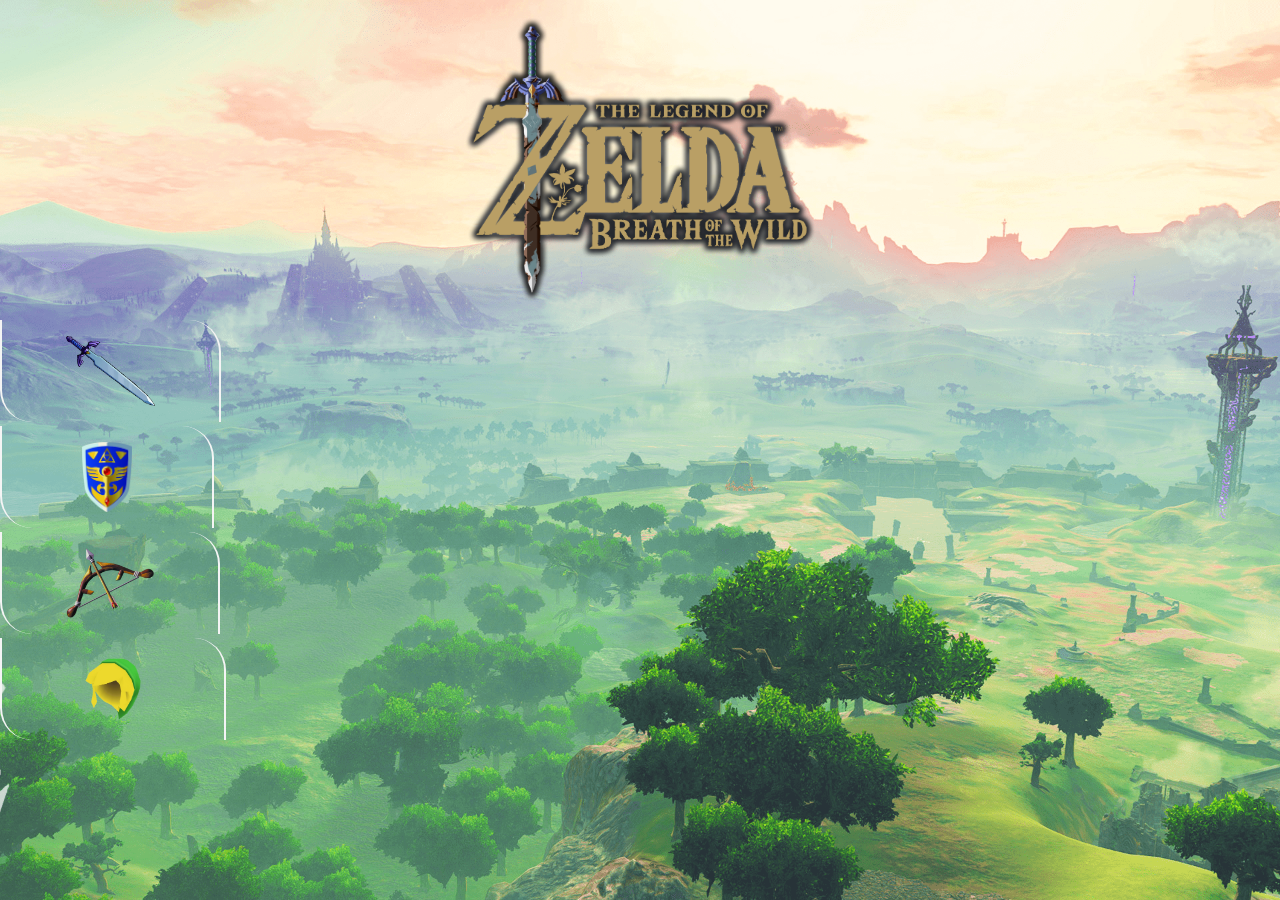
<file: Wiki_TLOZ_Botw/html/index.html>
<!-- 
    Alexis Teodosio et Marvin Rodrigues
    04.11.2025
    Site Web à deux (sur Zelda botw) 
 -->
<!DOCTYPE html>
<html lang="fr">
<head>
    <script src="../JavaScript/script.js" defer></script>
    <meta charset="UTF-8">
    <meta name="viewport" content="width=device-width, initial-scale=1.0">
    <title>Acceuil</title>
    <link rel="stylesheet" href="../css/style.css">
</head>
<body class="accueil">
    <header>
        <img src="../img/Logo_botw.png" alt="Logo du jeu zelda" class="logo">
    </header>
    <main>
        <article>
            <div class="lien">
                <div class="medoh">
                    <a href="Armes.html">
                        <img class="image" src="../img/Ms.png" alt="Armes photo">
                    </a>
                </div>
                <div class="rudania">
                    <a href="Armes.html">
                        <img class="image1" src="../img/bouclier.png" alt="Bouclier photo">
                    </a>
                </div>
            </div>
            <div class="lien">
                <div class="ruta">
                    <a href="Armes.html">
                        <img class="image" src="../img/arc.png" alt="Arc photo">
                    </a>
                </div>
                <div class="naboris">
                    <a href="Armes.html">
                        <img class="image" src="../img/chapeau.png" alt="chapeau photo">
                    </a>
                </div>
            </div>
        </article>
    </main>
    <footer>

    </footer>
</body>
</html>
</file>
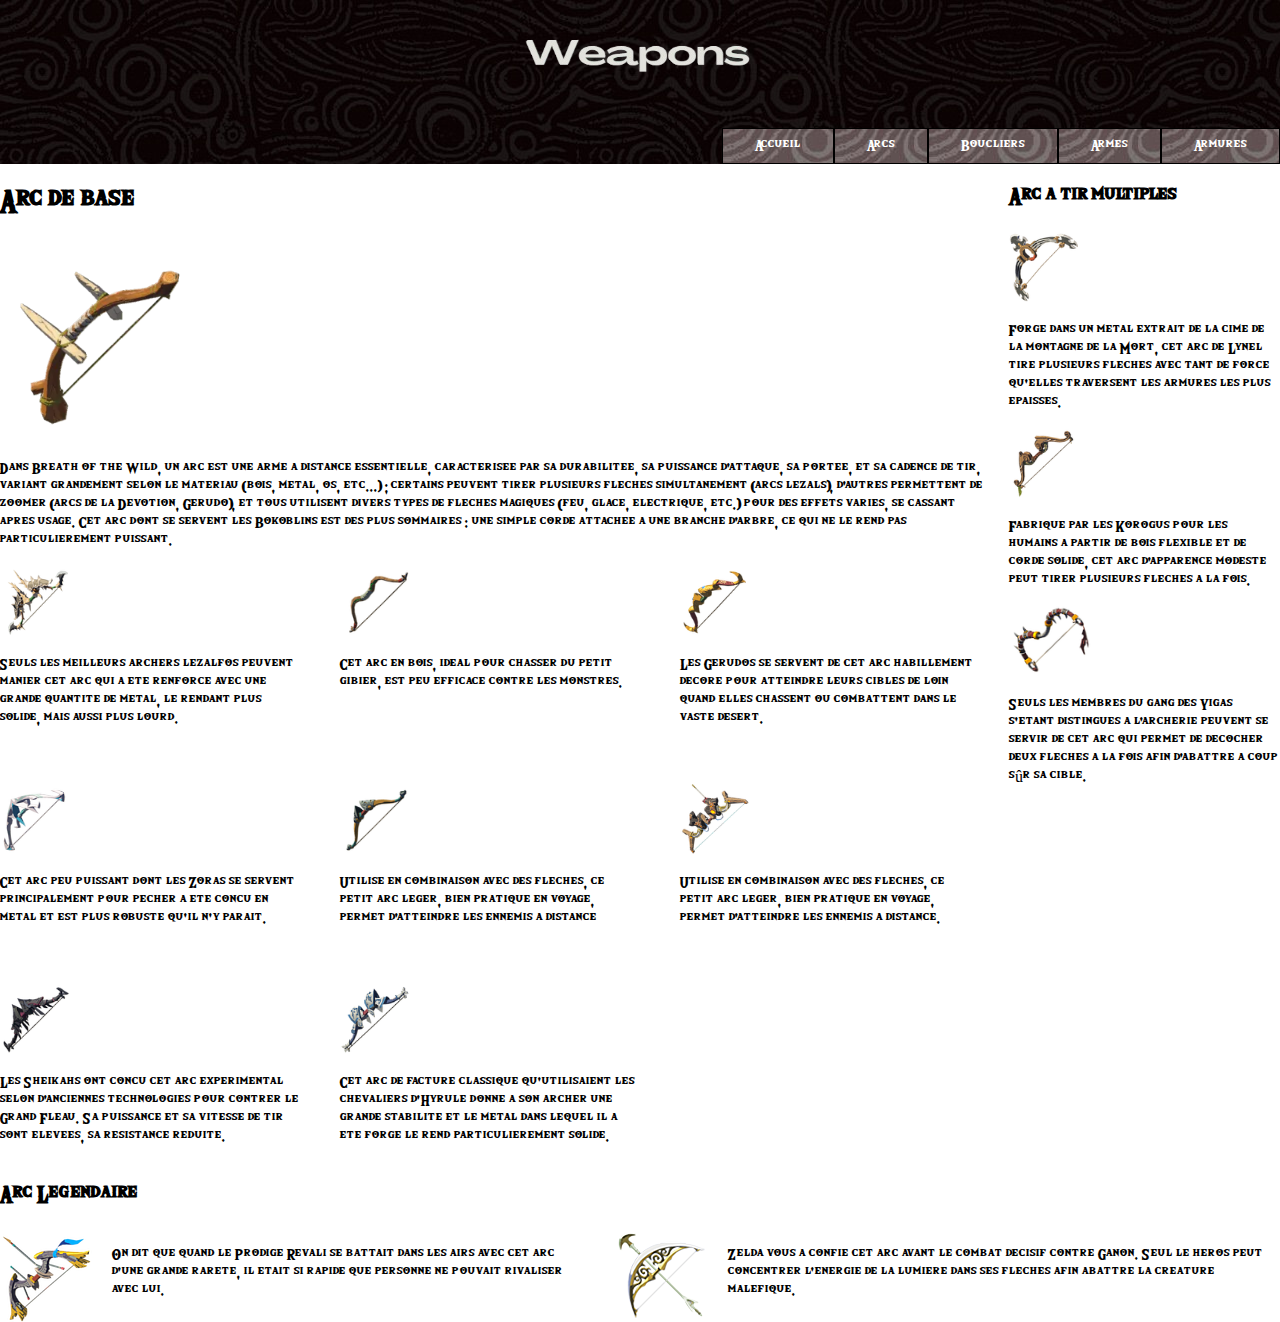
<file: Wiki_TLOZ_Botw/html/Arcs.html>
<!-- 
    Alexis Teodosio et Marvin Rodrigues
    04.11.2025
    Site Web a deux (sur Zelda botw) 
 -->
<!DOCTYPE html>
<html lang="fr">
<head>
    <meta charset="UTF-8">
    <meta name="viewport" content="width=device-width, initial-scale=1.0">
    <title>Arcs Zelda</title>
    <link rel="stylesheet" href="../css/style.css">
</head>
<body class="body-arc">
    <header class="header-armes">
        <div class="weapons-icon">
            <img src="../img/img-Principal/weapons.png" alt="logo weapons">
        </div>
        <nav class="nav-link">
            <a href="../html/index.html" class="nav-item">Accueil</a>
            <a href="../html/arcs.html" class="nav-item">Arcs</a>
            <a href="../html/Boucliers.html" class="nav-item">Boucliers</a>
            <a href="../html/Armes.html" class="nav-item">Armes</a>
            <a href="../html/armures.html" class="nav-item">Armures</a>
        </nav>
    </header>
    <main class="main-arc">
        <div class="bloc-principal">
            <section class="section-principal">
                <article class="decription-principal-arc">
                    <h1>Arc de base</h1>
                    <img src="../img/img-Arcs/Arc_Principal.webp" alt="Arc principal">
                    <p>Dans Breath of the Wild, un arc est une arme a distance essentielle, caracterisee par sa durabilitee, sa puissance d'attaque, sa portee, et sa cadence de tir, variant grandement selon le materiau (bois, metal, os, etc...) ; certains peuvent tirer plusieurs fleches simultanement (arcs lezals), d'autres permettent de zoomer (arcs de la Devotion, Gerudo), et tous utilisent divers types de fleches magiques (feu, glace, electrique, etc.) pour des effets varies, se cassant apres usage. Cet arc dont se servent les Bokoblins est des plus sommaires : une simple corde attachee a une branche d'arbre, ce qui ne le rend pas particulierement puissant.</p>
                </article>
                <section class="section-secondaire">
                    <article>
                        <img src="../img/img-Arcs/Arc_Lezal_en_Acier_BOTW.png" alt="Arc lezal">
                        <p>Seuls les meilleurs archers lezalfos peuvent manier cet arc qui a ete renforce avec une grande quantite de metal, le rendant plus solide, mais aussi plus lourd.</p>
                    </article>
                    <article>
                        <img src="../img/img-Arcs/Arc_en_Bois.png" alt="Arc en bois">
                        <p>Cet arc en bois, ideal pour chasser du petit gibier, est peu efficace contre les monstres.</p>
                    </article>
                    <article>
                        <img src="../img/img-Arcs/Arc_Gerudo.png" alt="Arc Gerudo">
                        <p>Les Gerudos se servent de cet arc habillement decore pour atteindre leurs cibles de loin quand elles chassent ou combattent dans le vaste desert.</p>
                    </article>
                    <article>
                        <img src="../img/img-Arcs/Arc_Zora.png" alt="Arc Zora">
                        <p>Cet arc peu puissant dont les Zoras se servent principalement pour pecher a ete concu en metal et est plus robuste qu'il n'y parait.</p>
                    </article>
                    <article>
                        <img src="../img/img-Arcs/Arc_de_Voyageur.png" alt="Arc de Voyageur">
                        <p>Utilise en combinaison avec des fleches, ce petit arc leger, bien pratique en voyage, permet d'atteindre les ennemis a distance</p>
                    </article>
                    <article>
                        <img src="../img/img-Arcs/Arc_Archeonique.png" alt="Arc Archeonique">
                        <p>Utilise en combinaison avec des fleches, ce petit arc leger, bien pratique en voyage, permet d'atteindre les ennemis a distance.</p>
                    </article>
                    <article>
                        <img src="../img/img-Arcs/Arc_Garde_Royal.png" alt="Arc garde Royal">
                        <p>Les Sheikahs ont concu cet arc experimental selon d'anciennes technologies pour contrer le Grand Fleau. Sa puissance et sa vitesse de tir sont elevees, sa resistance reduite.</p>
                    </article>
                    <article>
                        <img src="../img/img-Arcs/Arc_Chevalier.png" alt="Arc de Chevalier">
                        <p>Cet arc de facture classique qu'utilisaient les chevaliers d'Hyrule donne a son archer une grande stabilite et le metal dans lequel il a ete forge le rend particulierement solide.</p>
                    </article>
                </section>
            </section>
            <aside>
                <h2>Arc a tir multiples</h2>
                <article>
                    <img src="../img/img-Arcs/Arc_du_Dieu_Bestial.png" alt="Arc du dieu bestial">
                    <p>Forge dans un metal extrait de la cime de la montagne de la Mort, cet arc de Lynel tire plusieurs fleches avec tant de force qu'elles traversent les armures les plus epaisses.</p>
                </article>
                <article>
                    <img src="../img/img-Arcs/Arc_des_Sylvains.png" alt="Arc des Sylvains">
                    <p>Fabrique par les Korogus pour les humains a partir de bois flexible et de corde solide, cet arc d'apparence modeste peut tirer plusieurs fleches a la fois.</p>
                </article>
                <article>
                    <img src="../img/img-Arcs/Arc_Double_Encoche.png" alt="Arc a double encoche">
                    <p>Seuls les membres du gang des Yigas s'etant distingues a l'archerie peuvent se servir de cet arc qui permet de decocher deux fleches a la fois afin d'abattre a coup sûr sa cible.</p>
                </article>
            </aside>
        </div>
        <h2>Arc Legendaire</h2>
        <section class="section-arc-legendaire">
            <article>
                <img src="../img/img-Arcs/Arc_de_Aigle.png" alt="Arc de l'aigle">
                <p>On dit que quand le Prodige Revali se battait dans les airs avec cet arc d'une grande rarete, il etait si rapide que personne ne pouvait rivaliser avec lui.</p>
            </article>
            <article>
                <img src="../img/img-Arcs/Arc_de_Lumiere.png" alt="Arc de Lumiere">
                <p>Zelda vous a confie cet arc avant le combat decisif contre Ganon. Seul le heros peut concentrer l'energie de la lumiere dans ses fleches afin abattre la creature malefique.</p>
            </article>
        </section>
    </main>
    <footer>

    </footer>
</body>
</html>
</file>
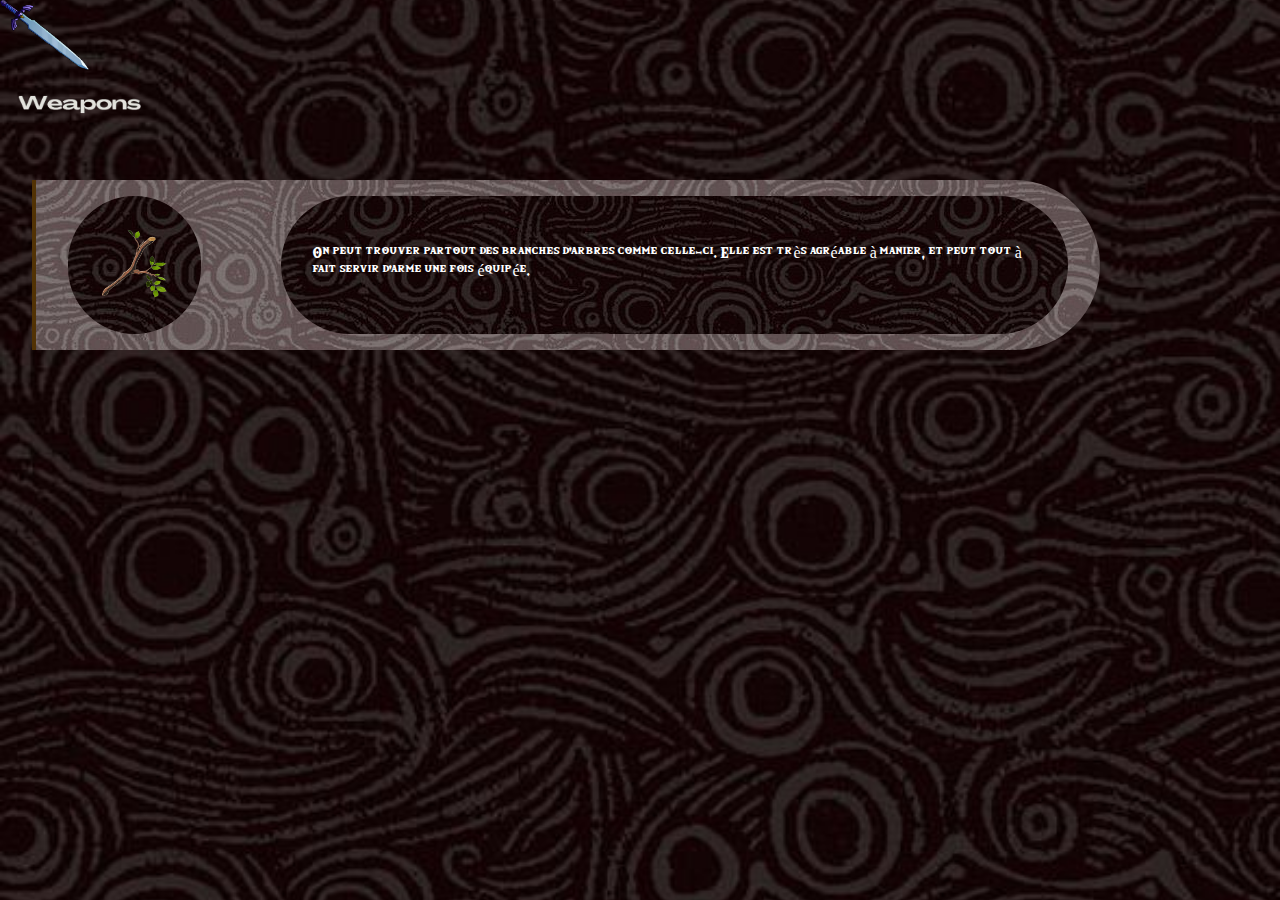
<file: Wiki_TLOZ_Botw/html/Armes.html>
<!-- 
    Alexis Teodosio et Marvin Rodrigues
    04.11.2025
    Site Web à deux (sur Zelda botw) 
 -->
<!DOCTYPE html>
<html lang="fr">
<head>
    <meta charset="UTF-8">
    <meta name="viewport" content="width=device-width, initial-scale=1.0">
    <title>Armes Zelda</title>
    <link rel="stylesheet" href="../css/style.css">
</head>
<body class="fond-arme">
    <header class="header-arme">
            <div class="ms-icon"><img src="../img/Ms.png" alt="image de master sword"></div>
            <div class="weapons"><img src="../img/weapons.png" alt="logo weapons"></div>
    </header>
    <main>
        <div class="description-arme">
            <div class="imgArme"><img src="../img/Branche_d'Arbre_BOTW.png" alt=""></div>
            <div class="txtArme"><p>On peut trouver partout des branches d'arbres comme celle-ci. Elle est très agréable à manier, et peut tout à fait servir d'arme une fois équipée.</p>
        </div></div>
    </main>
    <footer>

    </footer>
</body>
</html>
</file>
<file: Wiki_TLOZ_Botw/css/style.css>
/*css general*/
body{
    display: flex;
    flex-direction: column;
    min-height: 100vh;
    min-width: 100vh;
    background-repeat: no-repeat;
    background-attachment: fixed;
    background-size: cover;
    background-position: center;
    margin: 0;
    padding: 0;
    color: white;
    font-family:The_Wild_Breath_of_Zelda;
}
header{
    /* margin-bottom: auto; */
}
a{
    color: white;
    text-decoration: none;
}


/*DÉBUT PAGE D'ACCEUIL*/

/* fond */
.accueil{
    background-image: url(../img/img-Principal/Fond-accueil.png);
}

.logo{
    display: block;
    margin: 0 auto;
    height: 20rem;
    width: 25rem;
}

/* flexbox navigation */

.lien-accueil{
    display: flex;
    justify-content: space-evenly;
    line-height: 9rem;
} 

/* bordure navigation */

.image{   
    border-right: 2px solid #f4f4f4;
    border-left: 2px solid #f4f4f4;
    border-radius: 0rem 2rem ;
    padding: 1rem 4rem;
}
.image1{   
    border-right: 2px solid #f4f4f4;
    border-left: 2px solid #f4f4f4;
    border-radius: 0rem 2rem ;
    padding: 1rem 5rem;
}

/* taille image navigation */

div img{
    height: 70px;
}

/* image des liens et les transitions */
.rudania img:hover{
    transition: 2s; 
    transform: scale(1.1);
    background-image: url(../img/img-Principal/rudania.png);
    background-position: center;
    background-size: contain;
    background-repeat: no-repeat;
}
.ruta img:hover{
    transition: 2s;
    transform: scale(1.1);
    background-image: url(../img/img-Principal/ruta.png);
    background-position: center;
    background-size: contain;
    background-repeat: no-repeat;
    background-attachment: fixed;
}
.medoh img:hover{
    transition: 2s;
    transform: scale(1.1);
    background-image: url(../img/img-Principal/medoh.png);
    background-position: center;
    background-size: contain;
    background-repeat: no-repeat;
    background-attachment: fixed;
}
.naboris img:hover{
    transition: 2s;
    transform: scale(1.1);
    background-image: url(../img/img-Principal/naboris.png);
    background-position: center;
    background-size: contain;
    background-repeat: no-repeat;
    background-attachment: fixed;
}


/* FIN DE LA PAGE D'ACCUEIL */




/* DÉBUT PAGE D'ARMES */


/* fond body */

.fond-arme{
    background-image: url(../img/img-Principal/fond-sheikah.jpg);
}

/* header */

/* fond header */

.header-armes{
    background-image: url(../img/img-Principal/fond-sheikah-modified.jpg);
}

/* taille icon header  */

.weapons-icon img{
    height: 8rem;
}

/*  icon position avec flexbox */

.weapons-icon{
    display: flex;
    flex-direction: column;
    align-items: center;
}

/* navigation */

.nav-link{
    display: flex;
    justify-content: end;
}
.nav-item{
    background-image: url(../img/img-Principal/fond-sheikahClaire.jpg);
    padding: 0.5rem 2rem;
    border:  1px solid black;
}

/* main */

.main-armes{
    display: flex;
}

/* flexbox des étiquettes (colonnes)*/

.etiquette-armes{
    display: flex;
    flex: 3;
    flex-direction: column;
    justify-content: start;
}

/* flexbox du lore et les padding margin et la couleur */

.lore{
    display: flex;
    flex: 1;
    flex-direction: column;
    background-image: url(../img/img-Principal/fond-sheikah2.jpg);
    padding: 1rem 2rem;
    margin: 2rem 2rem 2rem 0rem;
    border-left: 5px solid rgba(82, 50, 4, 0.993);
    border-radius: 10px;
    gap: 11rem;
}

/* intérieur des étiquettes */

.description-arme{
    display: flex;
    gap: 5rem;
    max-width: 1000px;
    margin: 2rem;
    padding: 1rem 2rem;
    border-radius: 0rem 15rem 15rem 0rem;
    font-size: 1rem;
    background-image: url(../img/img-Principal/fond-sheikahClaire.jpg);
    border-left: 4px solid rgba(82, 50, 4, 0.993);
}

/* texte dans les étiquettes */

.txtArme{
    margin: 0 auto;
    background-image: url(../img/img-Principal/fond-sheikah.jpg);
    border-radius: 5rem;
    padding: 2rem;
}

/* image dans les étiquettes */

.imgArme{
    margin: 0;
    border-radius: 5rem;
    padding: 2rem;
    background-image: url(../img/img-Principal/fond-sheikah.jpg);
}



/* FIN DE LA PAGE D'ARMES */



/* DEBUT DE LA PAGE D'ARC */


.main-arc{
    color: black;
    display: flex;
    flex-direction: column;
}

.decription-principal-arc{
    display: flex;
    flex-direction: column;
    flex-wrap: wrap;
    flex: 1;
}

.decription-principal-arc img{
    width: 200px;
    height: 200px;
}

.bloc-principal{
    display: flex;
    gap: 20px;
}
.section-principal{
    display: flex;
    flex-direction: column;
    flex-wrap: wrap;
}

.section-secondaire{
    display: inline-flex;
    flex-wrap: wrap;
    gap: 40px;
}

.section-secondaire article{
    width: 300px;
}


.section-arc-legendaire{
    display: flex;
    gap: 30px;
}

.section-arc-legendaire article{
    display: flex;
    gap: 20px;
}


/* FIN DE LA PAGE D'ARC */




/* DEBUT PAGE BOUCLIER */

.main-bouclier{
    color: black;
    display: flex;
    flex-direction: column;
    flex-wrap: wrap;
    gap: 40px;
}

.section-haut{
    display: flex;
    justify-content: space-evenly;
    flex-wrap: wrap;
}

.first-section-haut{
    display: flex;
    justify-content: space-evenly;
    gap: 10px;
}

.seconde-section-haut{
    display: flex;
    justify-content: space-around;
    gap: 10px;
}

.section-milieu-globale{
    display: flex;
    justify-content: space-between;
    flex-wrap: wrap;
}

.article-central{
    display: flex;
    flex-direction: column;
    justify-content: center;
    align-items: center;
}

.article-central img{
    height: 140px;
    width: 160px;
}

.section-bas{
    display: flex;
    justify-content: center;
    flex-wrap: wrap;
    gap: 20px;
}

.first-section-bas{
    display: flex;
    justify-content: space-evenly;
    gap: 10px;
}

.seconde-section-bas{
    display: flex;
    justify-content: space-around;
    gap: 10px;
}

.main-bouclier section article{
    max-width: 300px;
}



/* FIN DE LA PAGE BOUCLIER */



/* média queries */

@font-face{
    font-family:The_Wild_Breath_of_Zelda;
    src: url(../police-Perso/The_Wild_Breath_of_Zelda.otf);
}
</file>
